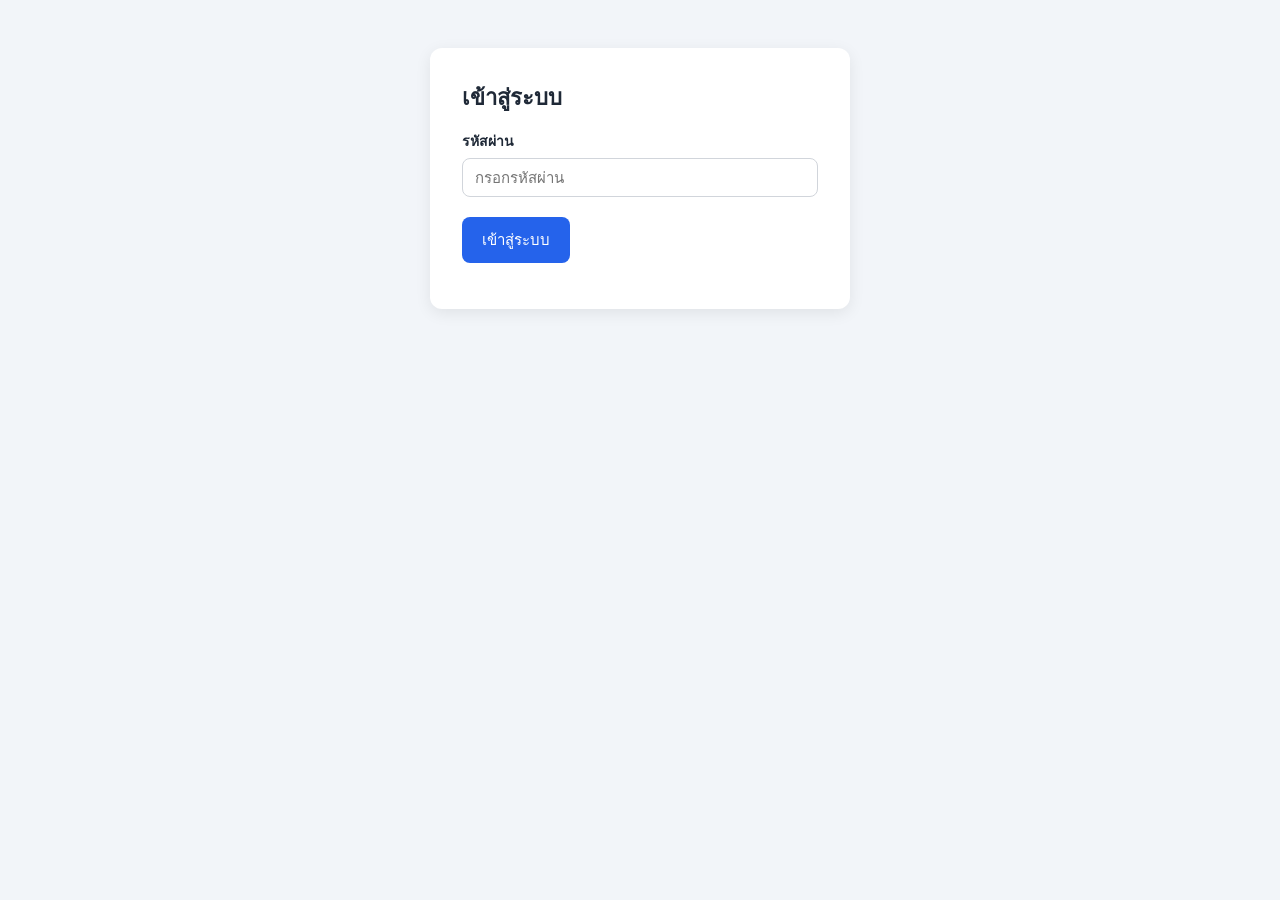
<file: index.html>
<!DOCTYPE html>
<html lang="th">
<head>
<meta charset="UTF-8">
<meta name="viewport" content="width=device-width, initial-scale=1.0">
<title>เข้าสู่ระบบ - ระบบเก็บข้อมูลผู้ป่วยรายเดือน</title>
<link rel="stylesheet" href="style.css">
</head>
<body>
  <div class="container" style="max-width:420px;">
    <h1>เข้าสู่ระบบ</h1>
    <label for="password">รหัสผ่าน</label>
    <input type="password" id="password" placeholder="กรอกรหัสผ่าน">
    <button id="loginBtn">เข้าสู่ระบบ</button>
    <div id="msg" class="msg"></div>
  </div>

  <script src="app.js"></script>
  <script>
    document.getElementById('loginBtn').addEventListener('click', function () {
      const password = document.getElementById('password').value;
      const msgEl = document.getElementById('msg');
      const btn = document.getElementById('loginBtn');

      if (!password) {
        msgEl.className = 'msg error';
        msgEl.textContent = 'กรุณากรอกรหัสผ่าน';
        return;
      }

      btn.disabled = true;
      msgEl.className = 'msg';
      msgEl.textContent = 'กำลังตรวจสอบ...';

      apiPost({ action: 'login', password: password })
        .then(function (res) {
          btn.disabled = false;
          if (res.success) {
            sessionStorage.setItem('token', res.token);
            window.location.href = 'form.html';
          } else {
            msgEl.className = 'msg error';
            msgEl.textContent = res.message || 'เข้าสู่ระบบไม่สำเร็จ';
          }
        })
        .catch(function (err) {
          btn.disabled = false;
          msgEl.className = 'msg error';
          msgEl.textContent = 'เกิดข้อผิดพลาด: ' + err.message;
        });
    });

    // กด Enter เพื่อ login ได้
    document.getElementById('password').addEventListener('keydown', function (e) {
      if (e.key === 'Enter') document.getElementById('loginBtn').click();
    });
  </script>
</body>
</html>
</file>
<file: style.css>
* { box-sizing: border-box; }
body {
  font-family: 'Sarabun', 'Segoe UI', sans-serif;
  background: #f2f5f9;
  margin: 0;
  padding: 0;
  color: #1f2937;
}
.container {
  max-width: 720px;
  margin: 48px auto;
  background: #fff;
  padding: 32px;
  border-radius: 12px;
  box-shadow: 0 4px 16px rgba(0,0,0,0.08);
}
.container.wide { max-width: 1000px; }
h1 { font-size: 22px; margin-top: 0; }
label { display: block; margin: 14px 0 6px; font-weight: 600; font-size: 14px; }
input[type="text"], input[type="password"], input[type="number"] {
  width: 100%;
  padding: 10px 12px;
  border: 1px solid #d1d5db;
  border-radius: 8px;
  font-size: 15px;
}
button {
  margin-top: 20px;
  background: #2563eb;
  color: #fff;
  border: none;
  padding: 11px 20px;
  border-radius: 8px;
  font-size: 15px;
  cursor: pointer;
}
button:hover { background: #1d4ed8; }
button:disabled { background: #9ca3af; cursor: not-allowed; }
.msg { margin-top: 14px; font-size: 14px; }
.msg.error { color: #dc2626; }
.msg.success { color: #16a34a; }

/* honeypot field - hidden from real users, visible to bots */
.hp-field {
  position: absolute;
  left: -9999px;
  top: -9999px;
  opacity: 0;
  height: 0;
  width: 0;
}

.topbar {
  display: flex;
  justify-content: space-between;
  align-items: center;
  margin-bottom: 20px;
}
.topbar a { color: #2563eb; text-decoration: none; font-size: 14px; }

table {
  width: 100%;
  border-collapse: collapse;
  margin-top: 16px;
  font-size: 14px;
}
th, td {
  border: 1px solid #e5e7eb;
  padding: 8px 10px;
  text-align: left;
}
th { background: #f9fafb; }
tr.alert-row { background: #fee2e2; }
tr.alert-row td { color: #991b1b; font-weight: 600; }

.pagination {
  display: flex;
  gap: 6px;
  margin-top: 14px;
  flex-wrap: wrap;
}
.pagination button {
  margin-top: 0;
  padding: 6px 12px;
  background: #e5e7eb;
  color: #1f2937;
  font-size: 13px;
}
.pagination button.active { background: #2563eb; color: #fff; }

.threshold-box {
  display: flex;
  align-items: center;
  gap: 10px;
  margin-bottom: 10px;
}
.threshold-box input { width: 140px; }

.chart-wrap { margin-top: 24px; }
.loading { color: #6b7280; font-size: 14px; }
</file>
